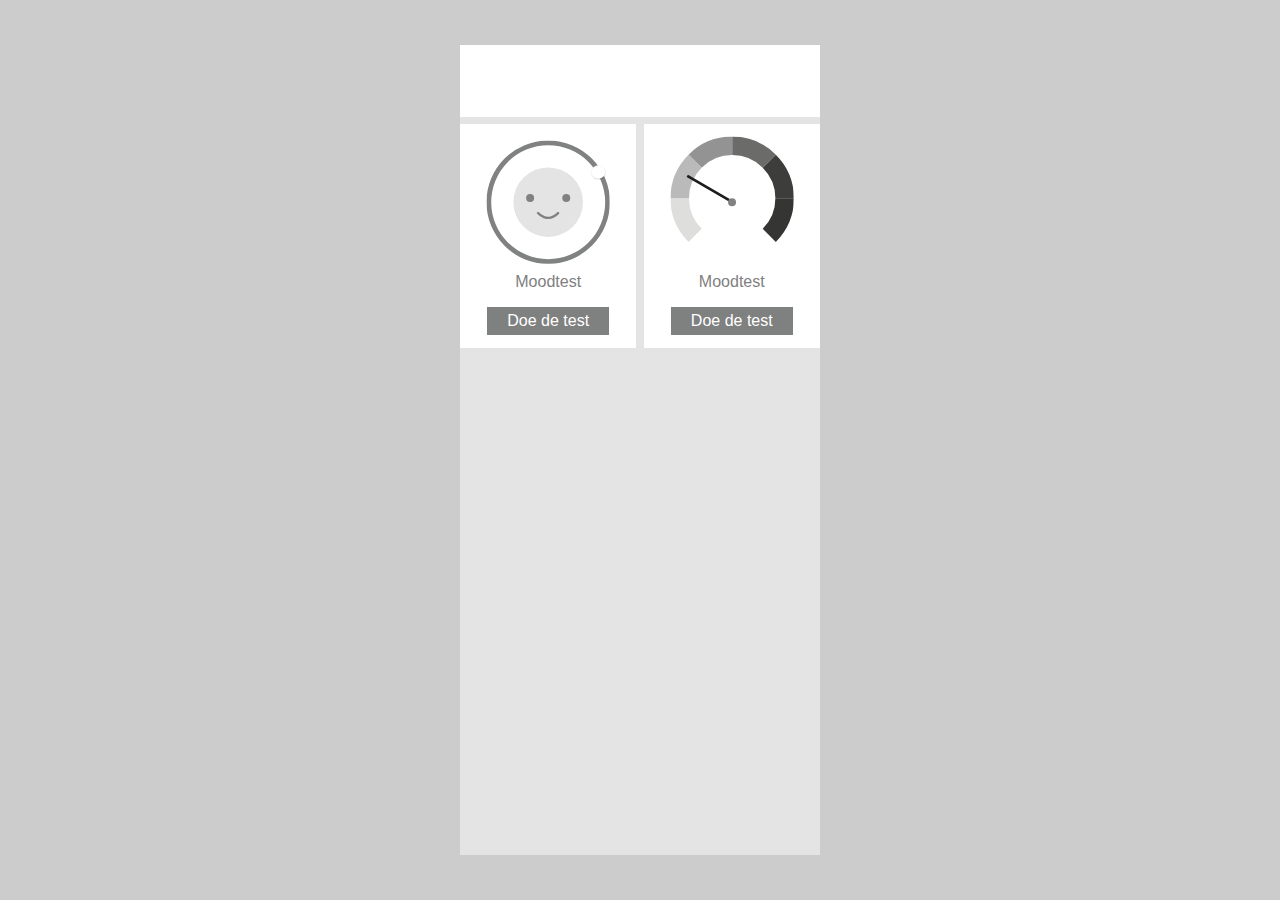
<file: index.html>
<!DOCTYPE html>
<html lang="en">
<head>
    <meta charset="UTF-8">
    <title>Document</title>
    <link rel="stylesheet" href="css/circular-slider.min.css">
    <link rel="stylesheet" href="css/style.css">
    <script src="https://code.jquery.com/jquery-2.1.4.min.js"></script>
    <script src="lib/circular-slider.min.js"></script>
    
</head>
<body> 
   <section id="container" class="home">
    <nav id="top">
        <div class="menu">
            <div id="stripes">
                <div class="stripe"></div>
                <div class="stripe"></div>
                <div class="stripe"></div>
            </div>
            
        </div>
        <h1 id="page">Home</h1>
        <div class="menu">
    
        </div>
    </nav>
    <div id="tileContainer">
        <div class="tile">
            <div class="svgContainer">
                <svg viewBox="0 0 257.37 257.37">
    <defs>
        <style>
            .cls-1,
            .cls-8 {
                fill: none;
            }
            
            .cls-2 {
                isolation: isolate;
            }
            
            .cls-3 {
                fill: #808181;
            }
            
            .cls-4 {
                opacity: 0.2;
                mix-blend-mode: multiply;
            }
            
            .cls-5 {
                clip-path: url(#clip-path);
            }
            
            .cls-6 {
                fill: #fff;
            }
            
            .cls-7 {
                fill: #e4e4e4;
            }
            
            .cls-8 {
                stroke: #808181;
                stroke-linecap: round;
                stroke-linejoin: round;
                stroke-width: 4.95px;
            }
        </style>
        <clipPath id="clip-path" transform="translate(-207.98 -249.34)">
            <rect class="cls-1" x="423.88" y="298.8" width="34.65" height="34.64" />
        </clipPath>
    </defs>
    <title>Untitled-1</title>
    <g class="cls-2">
        <g id="Layer_1" data-name="Layer 1">
            <path class="cls-3" d="M336.66,249.34A128.68,128.68,0,1,0,465.35,378,128.68,128.68,0,0,0,336.66,249.34Zm0,247.47A118.78,118.78,0,1,1,455.45,378,118.79,118.79,0,0,1,336.66,496.81Z" transform="translate(-207.98 -249.34)" />
            <g class="cls-4">
                <g class="cls-5">
                    <g class="cls-5">
                        <image width="68" height="68" transform="translate(215.9 49.46) scale(0.51)" xlink:href="[data-uri]" />
                    </g>
                </g>
            </g>
            <path class="cls-6" d="M455.47,315.1a14.27,14.27,0,1,1-14.27-14.27,14.27,14.27,0,0,1,14.27,14.27" transform="translate(-207.98 -249.34)" />
            <path class="cls-7" d="M336.66,450.57A72.56,72.56,0,1,1,409.22,378,72.55,72.55,0,0,1,336.66,450.57Z" transform="translate(-207.98 -249.34)" />
            <circle class="cls-3" cx="91" cy="119.87" r="8.3" />
            <path class="cls-3" d="M382.64,369.21a8.3,8.3,0,1,1-8.3-8.29A8.3,8.3,0,0,1,382.64,369.21Z" transform="translate(-207.98 -249.34)" />
            <path class="cls-8" d="M315.42,400.71s19.64,22.26,41.9,0" transform="translate(-207.98 -249.34)" />
        </g>
    </g>
</svg>
            </div>
            <div class="interface">
                <p>Moodtest</p>
                <a href="moodmeter.html">Doe de test</a>
            </div>
        </div>
        <div class="tile">
           <div class="svgContainer">
               <svg id="Layer_1" viewBox="0 0 257.38 219.68">
    <defs>
        <style>
            .c1 {
                fill: #3d3d3c;
            }
            
            .c2 {
                fill: #353634;
            }
            
            .c3 {
                fill: #6b6b6a;
            }
            
            .c4 {
                fill: #939393;
            }
            
            .c5 {
                fill: #dededd;
            }
            
            .c6 {
                fill: #bababa;
            }
            
            .c7 {
                fill: #1d1d1b;
            }
            
            .c8 {
                fill: #808181;
            }
        </style>
    </defs>
    <title>Untitled-1</title>
    <path class="c1" d="M435.46,365H396.77a89.8,89.8,0,0,0-26.35-63.65L397.76,274A128.3,128.3,0,0,1,435.46,365Z" transform="translate(-178.08 -236.35)" />
    <path class="c2" d="M396.77,365h38.69a128.3,128.3,0,0,1-37.7,91l-27.38-27.38A89.5,89.5,0,0,0,396.77,365Z" transform="translate(-178.08 -236.35)" />
    <path class="c3" d="M397.76,274l-27.34,27.34A89.87,89.87,0,0,0,306.77,275V236.35A128.23,128.23,0,0,1,397.76,274Z" transform="translate(-178.08 -236.35)" />
    <path class="c4" d="M306.77,236.35V275a89.8,89.8,0,0,0-63.65,26.35L215.77,274A128.23,128.23,0,0,1,306.77,236.35Z" transform="translate(-178.08 -236.35)" />
    <path class="c5" d="M243.16,428.65L215.77,456a128.3,128.3,0,0,1-37.7-91h38.69A89.5,89.5,0,0,0,243.16,428.65Z" transform="translate(-178.08 -236.35)" />
    <path class="c6" d="M215.77,274l27.34,27.34A89.8,89.8,0,0,0,216.77,365H178.08A128.3,128.3,0,0,1,215.77,274Z" transform="translate(-178.08 -236.35)" />
    <path class="c7" d="M307.06,369.68c0.78,0.45.79,1.87,0,3.17h0c-0.76,1.3-2,2-2.78,1.54l-91.54-53.3c-0.77-.45-0.78-1.87,0-3.17h0c0.76-1.3,2-2,2.77-1.55Z" transform="translate(-178.08 -236.35)" />
    <path class="c8" d="M314.78,373.3a8.3,8.3,0,1,1-8.3-8.29A8.3,8.3,0,0,1,314.78,373.3Z" transform="translate(-178.08 -236.35)" />
</svg>
           </div>
           <div class="interface">
                <p>Moodtest</p>
                <a href="#">Doe de test</a>  
           </div>
        </div>
    </div>
        <nav id="bottom">
            
        </nav>        
   </section>
</body>
</html>
</file>
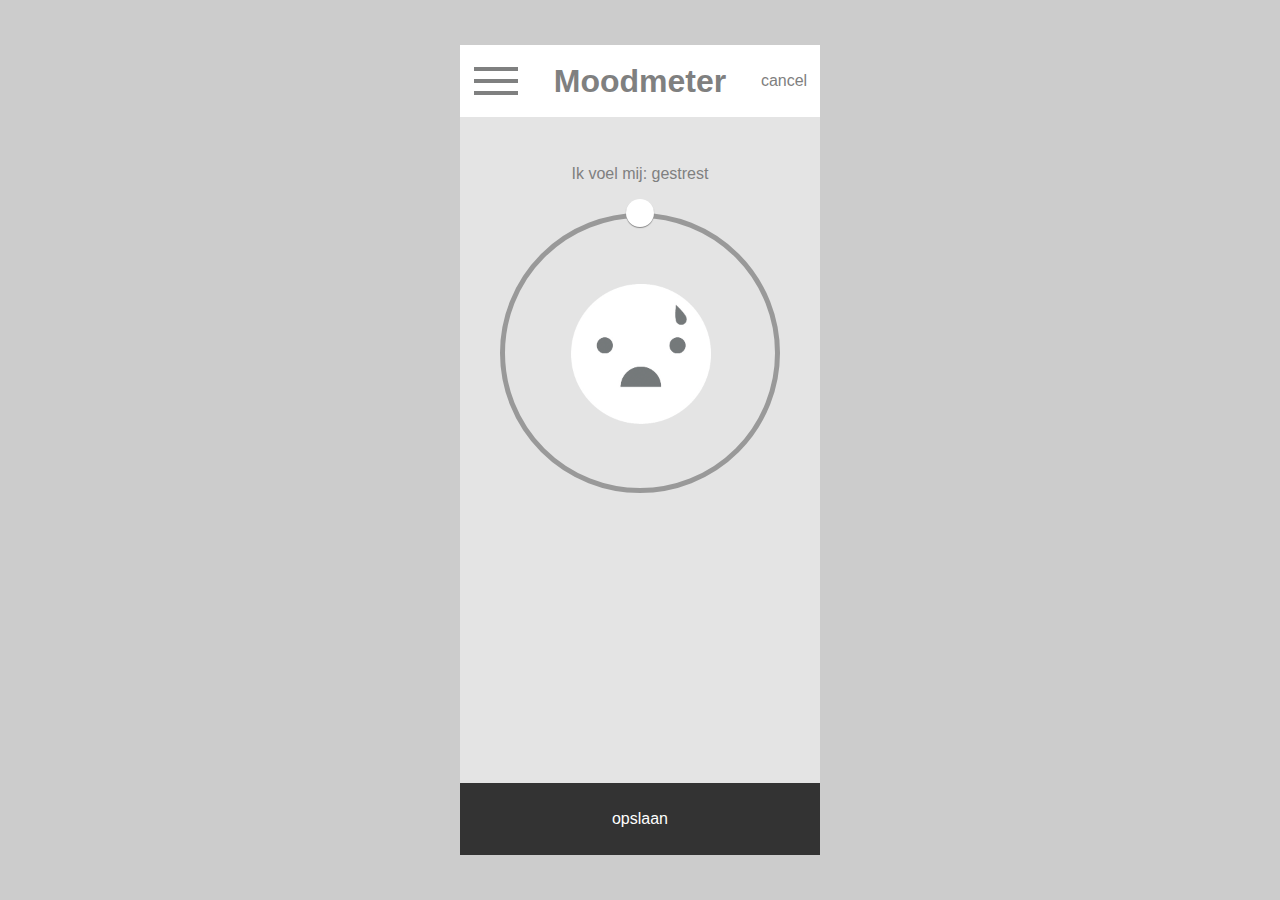
<file: moodmeter.html>
<!DOCTYPE html>
<html lang="en">
<head>
    <meta charset="UTF-8">
    <title>Document</title>
    <link rel="stylesheet" href="css/circular-slider.min.css">
    <link rel="stylesheet" href="css/style.css">
    <script src="https://code.jquery.com/jquery-2.1.4.min.js"></script>
    <script src="lib/circular-slider.min.js"></script>
    
</head>
<body>
   
   
   <section id="container">
    <nav id="top">
        <div class="menu">
            <div id="stripes">
                <div class="stripe"></div>
                <div class="stripe"></div>
                <div class="stripe"></div>
            </div>
            
        </div>
        <h1 id="page">Moodmeter</h1>
        <div class="menu">
            cancel
        </div>
    </nav>
       
    <div id="sliderContainer">
        <p id="mood"></p>
        <div id="slider">
            <div id="imgContainer">
                <img src="" alt="test">
            </div>
        </div>   
    </div>
   
   <div id="btnContainer">
       <div id="bigBtn">
           opslaan
       </div>
   </div>
    
    
       
   </section>
   
   
   
   
  
        
    <script src="script/script.js"></script>
</body>
</html>
</file>
<file: css/style.css>
/* line 1, C:/Users/zakaria/Desktop/circslider/css/style.sass */
html, body {
  padding: 0;
  margin: 0;
  width: 100%;
  height: 100%;
  font-family: sans-serif; }

/* line 8, C:/Users/zakaria/Desktop/circslider/css/style.sass */
body {
  display: flex;
  justify-content: center;
  align-items: center;
  flex-direction: column;
  background: #ccc;
  color: #7F8080; }

/* line 16, C:/Users/zakaria/Desktop/circslider/css/style.sass */
div#slider {
  position: relative;
  order: 1; }

/* line 20, C:/Users/zakaria/Desktop/circslider/css/style.sass */
div#imgContainer {
  width: 140px;
  height: 140px;
  position: absolute;
  text-align: center;
  left: 85px;
  top: 85px; }
  /* line 28, C:/Users/zakaria/Desktop/circslider/css/style.sass */
  div#imgContainer img {
    width: 100%; }

/* line 31, C:/Users/zakaria/Desktop/circslider/css/style.sass */
p#mood {
  width: 348px;
  text-align: center; }

/* line 35, C:/Users/zakaria/Desktop/circslider/css/style.sass */
section#container {
  width: 360px;
  height: 90%;
  display: flex;
  flex-direction: column;
  background: #E4E4E4; }
  /* line 43, C:/Users/zakaria/Desktop/circslider/css/style.sass */
  section#container div#btnContainer {
    display: flex;
    flex-grow: 2; }
    /* line 47, C:/Users/zakaria/Desktop/circslider/css/style.sass */
    section#container div#btnContainer div#bigBtn {
      height: 4.5rem;
      background: #333;
      align-self: flex-end;
      width: 100%;
      display: flex;
      justify-content: center;
      align-items: center;
      color: #fff; }
  /* line 57, C:/Users/zakaria/Desktop/circslider/css/style.sass */
  section#container div#tileContainer {
    width: 100%;
    height: 75.1%;
    display: flex;
    flex-direction: row;
    flex-wrap: wrap;
    overflow-y: scroll; }
    /* line 65, C:/Users/zakaria/Desktop/circslider/css/style.sass */
    section#container div#tileContainer div.tile {
      width: 49%;
      height: 14rem;
      background: #fff;
      margin-top: 7px;
      display: flex;
      flex-direction: column; }
      /* line 73, C:/Users/zakaria/Desktop/circslider/css/style.sass */
      section#container div#tileContainer div.tile div.svgContainer {
        height: 120px; }
      /* line 76, C:/Users/zakaria/Desktop/circslider/css/style.sass */
      section#container div#tileContainer div.tile div.interface {
        flex-grow: 1;
        display: flex;
        flex-direction: column;
        justify-content: center;
        align-items: center; }
        /* line 83, C:/Users/zakaria/Desktop/circslider/css/style.sass */
        section#container div#tileContainer div.tile div.interface a {
          width: 7rem;
          background: #7F8080;
          padding: 0.3rem;
          text-align: center;
          color: #fff;
          text-decoration: none; }
      /* line 90, C:/Users/zakaria/Desktop/circslider/css/style.sass */
      section#container div#tileContainer div.tile svg {
        transform: scale(0.7, 0.7); }
    /* line 93, C:/Users/zakaria/Desktop/circslider/css/style.sass */
    section#container div#tileContainer div.tile:nth-of-type(even) {
      margin-left: 2%; }
  /* line 98, C:/Users/zakaria/Desktop/circslider/css/style.sass */
  section#container nav#bottom {
    width: 360px;
    height: 4.5rem;
    background: #fff;
    position: absolute; }

/* line 104, C:/Users/zakaria/Desktop/circslider/css/style.sass */
div#sliderContainer {
  display: flex;
  justify-content: center;
  align-items: center;
  flex-direction: column;
  margin-top: 2rem; }

/* line 112, C:/Users/zakaria/Desktop/circslider/css/style.sass */
svg {
  margin-top: -10px; }

/* line 115, C:/Users/zakaria/Desktop/circslider/css/style.sass */
nav#top {
  width: 100%;
  height: 4.5rem;
  background: #fff;
  display: flex;
  align-items: center; }
  /* line 122, C:/Users/zakaria/Desktop/circslider/css/style.sass */
  nav#top h1#page {
    flex-grow: 2;
    text-align: center; }
  /* line 126, C:/Users/zakaria/Desktop/circslider/css/style.sass */
  nav#top div.menu {
    width: 4.5rem;
    height: 4.5rem;
    display: flex;
    align-items: center;
    justify-content: center; }
    /* line 133, C:/Users/zakaria/Desktop/circslider/css/style.sass */
    nav#top div.menu div#stripes {
      width: 60%; }
      /* line 136, C:/Users/zakaria/Desktop/circslider/css/style.sass */
      nav#top div.menu div#stripes div.stripe {
        width: 100%;
        height: 4px;
        background: #7F8080;
        margin-bottom: 0.5rem; }
      /* line 142, C:/Users/zakaria/Desktop/circslider/css/style.sass */
      nav#top div.menu div#stripes div.stripe:last-child {
        margin: 0; }

/*# sourceMappingURL=style.css.map */
</file>
<file: css/circular-slider.min.css>
/*! The MIT License (MIT)

Copyright (c) 2014 Prince John Wesley <princejohnwesley@gmail.com>

Permission is hereby granted, free of charge, to any person obtaining a copy
of this software and associated documentation files (the "Software"), to deal
in the Software without restriction, including without limitation the rights
to use, copy, modify, merge, publish, distribute, sublicense, and/or sell
copies of the Software, and to permit persons to whom the Software is
furnished to do so, subject to the following conditions:

The above copyright notice and this permission notice shall be included in all
copies or substantial portions of the Software.

THE SOFTWARE IS PROVIDED "AS IS", WITHOUT WARRANTY OF ANY KIND, EXPRESS OR
IMPLIED, INCLUDING BUT NOT LIMITED TO THE WARRANTIES OF MERCHANTABILITY,
FITNESS FOR A PARTICULAR PURPOSE AND NONINFRINGEMENT. IN NO EVENT SHALL THE
AUTHORS OR COPYRIGHT HOLDERS BE LIABLE FOR ANY CLAIM, DAMAGES OR OTHER
LIABILITY, WHETHER IN AN ACTION OF CONTRACT, TORT OR OTHERWISE, ARISING FROM,
OUT OF OR IN CONNECTION WITH THE SOFTWARE OR THE USE OR OTHER DEALINGS IN THE
SOFTWARE.

**/

.jcs,
.jcs-indicator {
    box-sizing: border-box
}

.jcs,
.jcs-panel {
    border-style: solid;
    cursor: pointer
}

.jcs {
    position: relative;
    border-radius: 100%;
    border-color: #999999;
    border-width: 5px
}

.jcs-indicator,
.jcs-value {
    border-radius: 100%;
    position: absolute;
    pointer-events: none
}

.jcs-value {
    border: 2px solid #ecf8d4;
    text-align: center;
    line-height: 4em;
    color: #fff;
    background-color: #9acd32;
    outline: 0;
    display: none;
}

.jcs-indicator {
    background-color: #fff;
    box-shadow: 0px 1px 1px #888;
}

.jcs-panel {
    position: relative;
    display: inline-block;
    border-color: transparent
}

.jcs-value img {
    border-radius: 100%;
    background: 0 0;
    width: inherit;
    height: inherit
        
}

.noselect {
    -webkit-touch-callout: none;
    -webkit-user-select: none;
    -khtml-user-select: none;
    -moz-user-select: none;
    -ms-user-select: none;
    user-select: none
}
</file>
